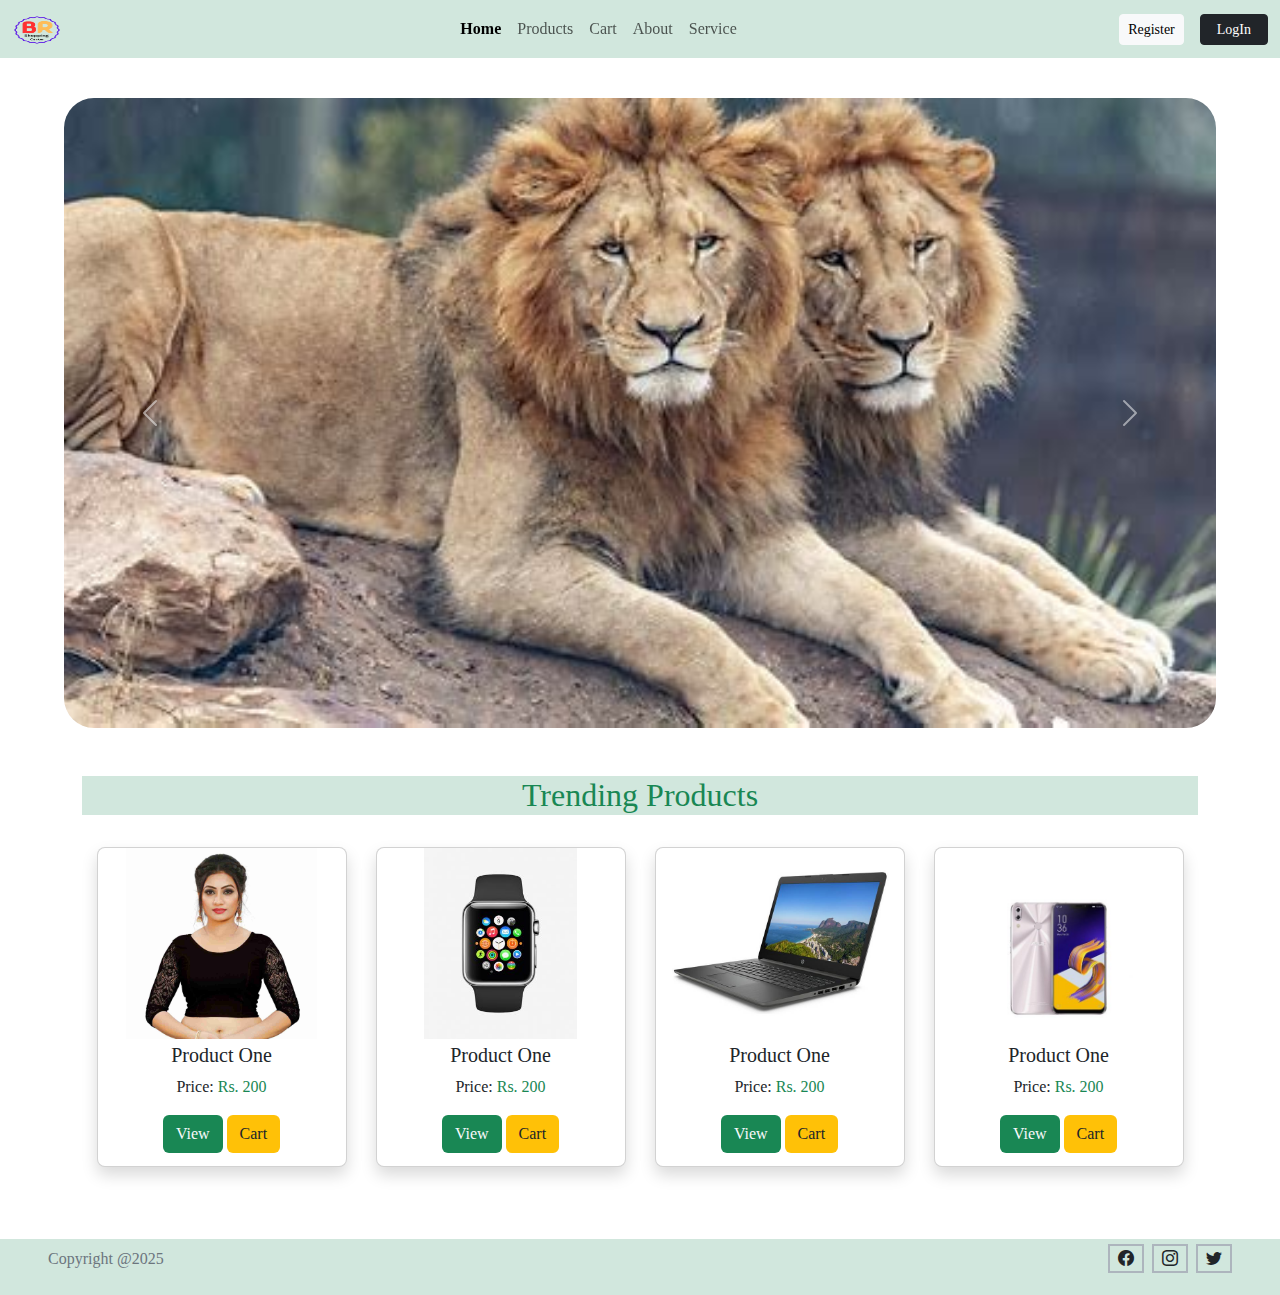
<file: index.html>
<!DOCTYPE html>
<html lang="en">
<head>
    <meta charset="UTF-8">
    <meta name="viewport" content="width=device-width, initial-scale=1.0">
    <title>Sijali Shop</title>
    <!-- favicon -->
    <link rel="shortcut icon" href="./images/logo.png" type="image/x-icon">
    <!-- Custom CSS -->
     <link rel="stylesheet" href="style.css">
    <!-- CDN for Bootstraps CSS -->
    <link href="https://cdn.jsdelivr.net/npm/bootstrap@5.3.3/dist/css/bootstrap.min.css" rel="stylesheet" integrity="sha384-QWTKZyjpPEjISv5WaRU9OFeRpok6YctnYmDr5pNlyT2bRjXh0JMhjY6hW+ALEwIH" crossorigin="anonymous">

    <!-- CDN for icons -->
    <link rel="stylesheet" href="https://cdn.jsdelivr.net/npm/bootstrap-icons@1.11.3/font/bootstrap-icons.min.css">
</head>
<body>
    

    <!-- start of header  -->
     <header class="bg-success-subtle">
        <nav class="navbar navbar-expand-lg">
            <div class="container-fluid">
              <a class="navbar-brand" href="./index.html">
                <img src="./images/logo.png" alt="logo" width="50" height="30">
              </a>
              <button class="navbar-toggler" type="button" data-bs-toggle="collapse" data-bs-target="#navbarScroll" aria-controls="navbarScroll" aria-expanded="false" aria-label="Toggle navigation">
                <span class="navbar-toggler-icon"></span>
              </button>
              <div class="collapse navbar-collapse" id="navbarScroll">
                <ul class="navbar-nav m-auto my-lg-0 navbar-nav-scroll">
                  <li class="nav-item">
                    <a class="nav-link active" aria-current="page" href="./index.html">Home</a>
                  </li>
                  <li class="nav-item">
                    <a class="nav-link" href="./products.html">Products</a>
                  </li>
                  <li class="nav-item">
                    <a class="nav-link" href="cart.html">Cart</a>
                  </li>
                  <li class="nav-item">
                    <a class="nav-link" href="about.html">About</a>
                  </li>
                  <li class="nav-item">
                    <a class="nav-link" href="#">Service</a>
                  </li>
                  
                </ul>
                <div class="d-flex">
                    <a href="register.html" class="btn btn-light btn-sm me-3">Register</a>
                    <a href="login.html" class="btn btn-dark btn-sm px-3">LogIn</a>
                </div>
              </div>
            </div>
          </nav>
     </header>
      <!-- end of header  -->

     <!-- start main section -->
     <!-- Banner -->
     <div id="carouselExampleAutoplaying" class="carousel slide" data-bs-ride="carousel">
        <div class="carousel-inner">
          <div class="carousel-item active">
            <img src="./images/b03.jpeg" class="d-block w-100" alt="...">
          </div>
          <div class="carousel-item">
            <img src="./images/b01.jpeg" class="d-block w-100" alt="...">
          </div>
          <div class="carousel-item">
            <img src="./images/b02.jpeg" class="d-block w-100" alt="...">
          </div>
        </div>
        <button class="carousel-control-prev" type="button" data-bs-target="#carouselExampleAutoplaying" data-bs-slide="prev">
          <span class="carousel-control-prev-icon" aria-hidden="true"></span>
          <span class="visually-hidden">Previous</span>
        </button>
        <button class="carousel-control-next" type="button" data-bs-target="#carouselExampleAutoplaying" data-bs-slide="next">
          <span class="carousel-control-next-icon" aria-hidden="true"></span>
          <span class="visually-hidden">Next</span>
        </button>
      </div>
      <!-- end of main section Banner -->

       <!-- start Products -->
        <div class="container my-5" id="products">
          <h2 class="text-center bg-success-subtle text-success">Trending Products</h2>

          <div class="d-flex justify-content-evenly">
            <!-- flex-wrap for other pic -->
            <!-- Card 1 -->
            <div class="card m-auto my-4 rounded-3 shadow">
              <img src="./images/1.jpg" class="card-img-top" alt="shoe">
              <div class="card-body p-1 text-center">
                <h5 class="card-title">Product One</h5>
                <p class="card-text">Price: <span class="text-success">Rs. 200</span></p>
                <a href="productview.html" class="btn bg-success text-light">View</a>
                <a href="#" class="btn bg-warning">Cart</a>
              </div>
            </div>
            <!-- Card 2 -->
            <div class="card m-auto my-4 rounded-3 shadow">
              <img src="./images/2.jpg" class="card-img-top" alt="shoe">
              <div class="card-body p-1 text-center">
                <h5 class="card-title">Product One</h5>
                <p class="card-text">Price: <span class="text-success">Rs. 200</span></p>
                <a href="#" class="btn bg-success text-light">View</a>
                <a href="#" class="btn bg-warning">Cart</a>
              </div>
            </div>
            <!-- Card 3 -->
            <div class="card m-auto my-4 rounded-3 shadow">
              <img src="./images/3.jpeg" class="card-img-top" alt="shoe">
              <div class="card-body p-1 text-center">
                <h5 class="card-title">Product One</h5>
                <p class="card-text">Price: <span class="text-success">Rs. 200</span></p>
                <a href="#" class="btn bg-success text-light">View</a>
                <a href="#" class="btn bg-warning">Cart</a>
              </div>
            </div>
            <!-- Card 4 -->
            <div class="card m-auto my-4 rounded-3 shadow">
              <img src="./images/4.jpg" class="card-img-top" alt="shoe">
              <div class="card-body p-1 text-center">
                <h5 class="card-title">Product One</h5>
                <p class="card-text">Price: <span class="text-success">Rs. 200</span></p>
                <a href="#" class="btn bg-success text-light">View</a>
                <a href="#" class="btn bg-warning">Cart</a>
              </div>
            </div>



          </div>
        </div>
     <!-- start footer -->

      <footer class="bg-success-subtle px-5 py-2">
        <div class="d-flex justify-content-between align-items-center">
          <p class="text-secondary">Copyright @2025</p>

          <p>
            <a href="https://www.facebook.com/" class="text-dark border border-2 border-dark-subtle px-2 py-1 founded-2"><i class="bi bi-facebook"></i></a>
            <a href="#" class="text-dark border border-2 border-dark-subtle px-2 py-1 founded-2 mx-1"><i class="bi bi-instagram"></i></a>
            <a href="#" class="text-dark border border-2 border-dark-subtle px-2 py-1 founded-2"><i class="bi bi-twitter"></i></a>
          </p>
        </div>
      </footer>
      <!-- end footer -->


    <!-- CDN for Bootstrap JS  -->
    <script src="https://cdn.jsdelivr.net/npm/bootstrap@5.3.3/dist/js/bootstrap.bundle.min.js" integrity="sha384-YvpcrYf0tY3lHB60NNkmXc5s9fDVZLESaAA55NDzOxhy9GkcIdslK1eN7N6jIeHz" crossorigin="anonymous"></script>
</body>
</html>
</file>
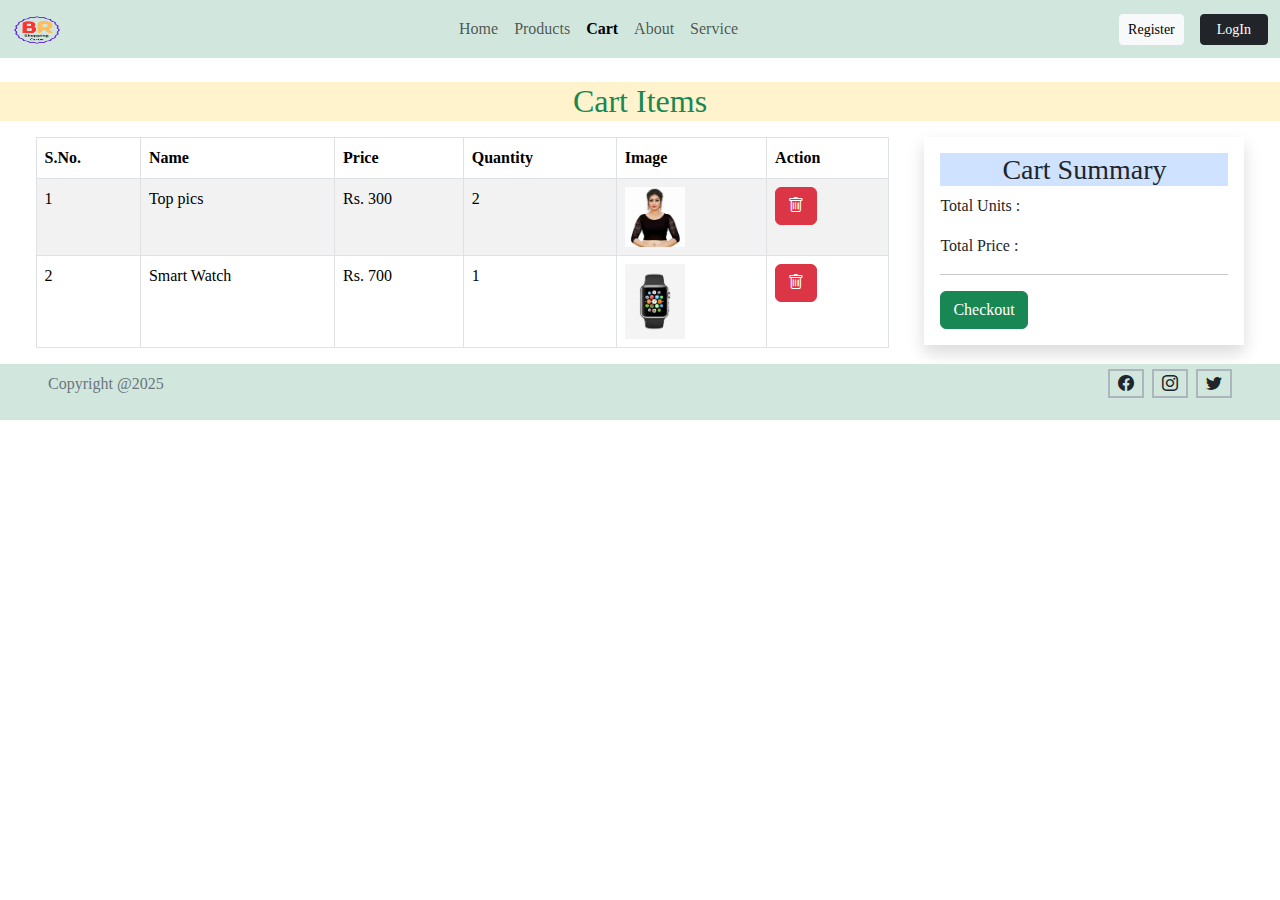
<file: cart.html>
<!DOCTYPE html>
<html lang="en">
<head>
    <meta charset="UTF-8">
    <meta name="viewport" content="width=device-width, initial-scale=1.0">
    <title>Sijali Shop</title>
    <!-- favicon -->
    <link rel="shortcut icon" href="./images/logo.png" type="image/x-icon">
    <!-- Custom CSS -->
     <link rel="stylesheet" href="style.css">
    <!-- CDN for Bootstraps CSS -->
    <link href="https://cdn.jsdelivr.net/npm/bootstrap@5.3.3/dist/css/bootstrap.min.css" rel="stylesheet" integrity="sha384-QWTKZyjpPEjISv5WaRU9OFeRpok6YctnYmDr5pNlyT2bRjXh0JMhjY6hW+ALEwIH" crossorigin="anonymous">

    <!-- CDN for icons -->
    <link rel="stylesheet" href="https://cdn.jsdelivr.net/npm/bootstrap-icons@1.11.3/font/bootstrap-icons.min.css">
</head>
<body>
    

    <!-- start of header  -->
    <header class="bg-success-subtle">
      <nav class="navbar navbar-expand-lg">
          <div class="container-fluid">
            <a class="navbar-brand" href="./index.html">
              <img src="./images/logo.png" alt="logo" width="50" height="30">
            </a>
            <button class="navbar-toggler" type="button" data-bs-toggle="collapse" data-bs-target="#navbarScroll" aria-controls="navbarScroll" aria-expanded="false" aria-label="Toggle navigation">
              <span class="navbar-toggler-icon"></span>
            </button>
            <div class="collapse navbar-collapse" id="navbarScroll">
              <ul class="navbar-nav m-auto my-lg-0 navbar-nav-scroll">
                <li class="nav-item">
                  <a class="nav-link" aria-current="page" href="./index.html">Home</a>
                </li>
                <li class="nav-item">
                  <a class="nav-link" href="./products.html">Products</a>
                </li>
                <li class="nav-item">
                  <a class="nav-link active" href="cart.html">Cart</a>
                </li>
                <li class="nav-item">
                  <a class="nav-link" href="about.html">About</a>
                </li>
                <li class="nav-item">
                  <a class="nav-link" href="#">Service</a>
                </li>
                
              </ul>
              <div class="d-flex">
                  <a href="register.html" class="btn btn-light btn-sm me-3">Register</a>
                  <a href="login.html" class="btn btn-dark btn-sm px-3">LogIn</a>
              </div>
            </div>
          </div>
        </nav>
   </header>

     <!-- main section -->
     <main>
        <h2 class="text-center text-success bg-warning-subtle mt-4 mb-3">Cart Items</h2>
        <div class="d-flex justify-content-evenly">
            <div class="col-md-8">
                <table class="table table-bordered table-hover table-striped">
                    <thead>
                        <tr>
                            <th>S.No.</th>
                            <th>Name</th>
                            <th>Price</th>
                            <th>Quantity</th>
                            <th>Image</th>
                            <th>Action</th>
                        </tr>
                    </thead>

                
                <tbody>
                    <tr>
                    <td>1</td>
                    <td>Top pics</td>
                    <td>Rs. 300</td>
                    <td>2</td>
                    <td>
                    <img src="./images/1.jpg" alt="" width="60px">
                </td>
                <td><i class="bi bi-trash btn btn-danger"></i></td>
                </tr>
                <tr>
                    <td>2</td>
                    <td>Smart Watch</td>
                    <td>Rs. 700</td>
                    <td>1</td>
                    <td>
                    <img src="./images/2.jpg" alt="" width="60px">
                </td>
                <td><i class="bi bi-trash btn btn-danger"></i></td>
                </tr>
                </tbody>
            </table>
            </div>
            <div class="col-md-3">
                <section class="col-12 shadow p-3">
                    <h3 class="text-center bg-primary-subtle">Cart Summary</h3>
                    <p>Total Units :</p>
                    <p>Total Price :</p>
                    <hr>
                    <button class="btn btn-success">Checkout</button>
                </section>
            </div>
        </div>


     </main>
      <!-- end of main sections -->

     <!-- start footer -->
      <footer class="bg-success-subtle px-5 py-2">
        <div class="d-flex justify-content-between align-items-center">
          <p class="text-secondary">Copyright @2025</p>

          <p>
            <a href="https://www.facebook.com/" class="text-dark border border-2 border-dark-subtle px-2 py-1 founded-2"><i class="bi bi-facebook"></i></a>
            <a href="#" class="text-dark border border-2 border-dark-subtle px-2 py-1 founded-2 mx-1"><i class="bi bi-instagram"></i></a>
            <a href="#" class="text-dark border border-2 border-dark-subtle px-2 py-1 founded-2"><i class="bi bi-twitter"></i></a>
          </p>
        </div>
      </footer>
      <!-- end of footer  -->


    <!-- CDN for Bootstrap JS  -->
    <script src="https://cdn.jsdelivr.net/npm/bootstrap@5.3.3/dist/js/bootstrap.bundle.min.js" integrity="sha384-YvpcrYf0tY3lHB60NNkmXc5s9fDVZLESaAA55NDzOxhy9GkcIdslK1eN7N6jIeHz" crossorigin="anonymous"></script>
</body>
</html>
</file>
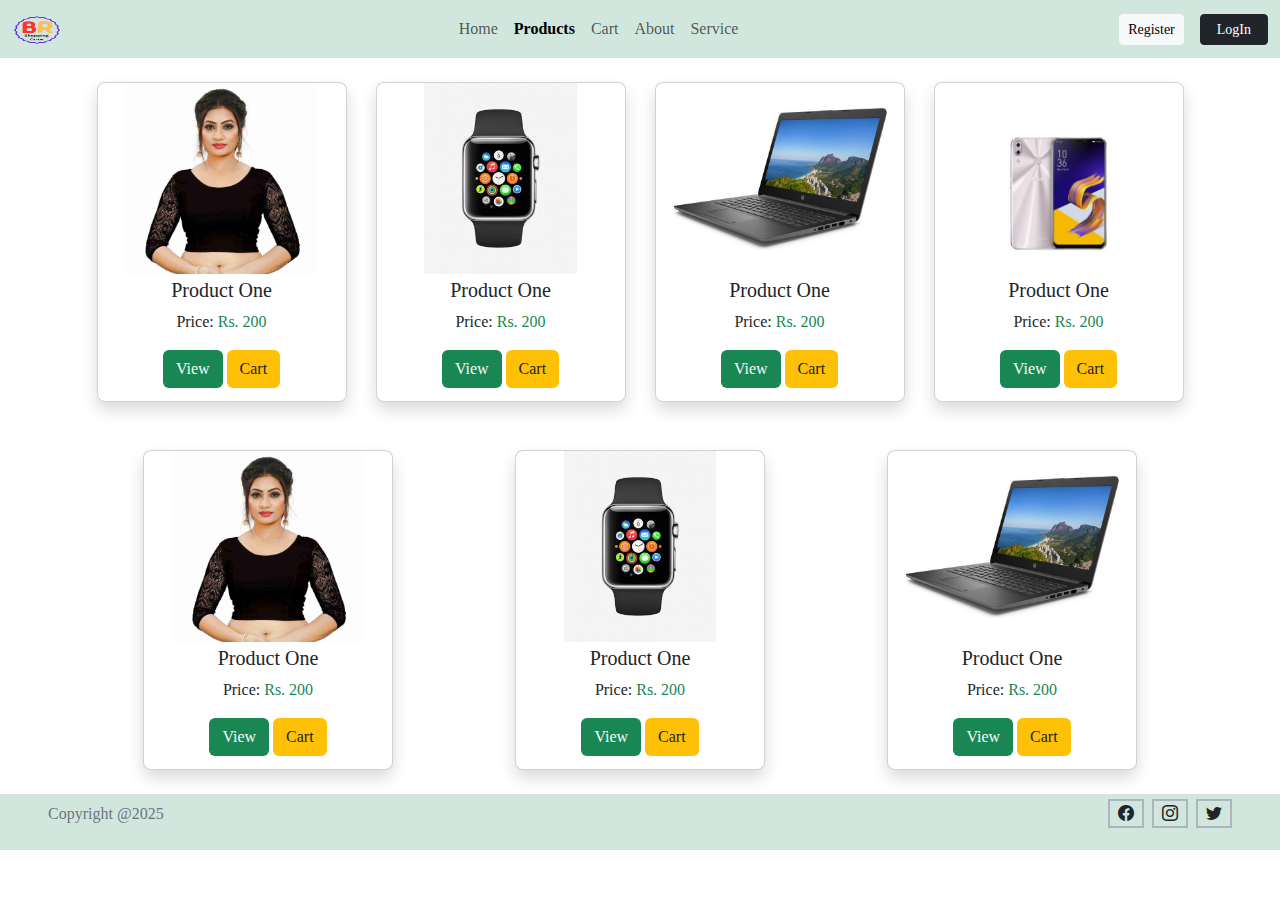
<file: products.html>
<!DOCTYPE html>
<html lang="en">
<head>
    <meta charset="UTF-8">
    <meta name="viewport" content="width=device-width, initial-scale=1.0">
    <title>Sijali Shop</title>
    <!-- favicon -->
    <link rel="shortcut icon" href="./images/logo.png" type="image/x-icon">
    <!-- Custom CSS -->
     <link rel="stylesheet" href="style.css">
    <!-- CDN for Bootstraps CSS -->
    <link href="https://cdn.jsdelivr.net/npm/bootstrap@5.3.3/dist/css/bootstrap.min.css" rel="stylesheet" integrity="sha384-QWTKZyjpPEjISv5WaRU9OFeRpok6YctnYmDr5pNlyT2bRjXh0JMhjY6hW+ALEwIH" crossorigin="anonymous">

    <!-- CDN for icons -->
    <link rel="stylesheet" href="https://cdn.jsdelivr.net/npm/bootstrap-icons@1.11.3/font/bootstrap-icons.min.css">
</head>
<body>
    

    <!-- start of header  -->
    <header class="bg-success-subtle">
      <nav class="navbar navbar-expand-lg">
          <div class="container-fluid">
            <a class="navbar-brand" href="./index.html">
              <img src="./images/logo.png" alt="logo" width="50" height="30">
            </a>
            <button class="navbar-toggler" type="button" data-bs-toggle="collapse" data-bs-target="#navbarScroll" aria-controls="navbarScroll" aria-expanded="false" aria-label="Toggle navigation">
              <span class="navbar-toggler-icon"></span>
            </button>
            <div class="collapse navbar-collapse" id="navbarScroll">
              <ul class="navbar-nav m-auto my-lg-0 navbar-nav-scroll">
                <li class="nav-item">
                  <a class="nav-link" aria-current="page" href="./index.html">Home</a>
                </li>
                <li class="nav-item">
                  <a class="nav-link active" href="./products.html">Products</a>
                </li>
                <li class="nav-item">
                  <a class="nav-link" href="cart.html">Cart</a>
                </li>
                <li class="nav-item">
                  <a class="nav-link" href="about.html">About</a>
                </li>
                <li class="nav-item">
                  <a class="nav-link" href="#">Service</a>
                </li>
                
              </ul>
              <div class="d-flex">
                  <a href="register.html" class="btn btn-light btn-sm me-3">Register</a>
                  <a href="login.html" class="btn btn-dark btn-sm px-3">LogIn</a>
              </div>
            </div>
          </div>
        </nav>
   </header>

     <!-- main section -->
      <main>
        <div class="container d-flex justify-content-evenly flex-wrap" id="products">
          <!-- flex-wrap for other pic -->
          <!-- Card 1 -->
          <div class="card m-auto my-4 rounded-3 shadow">
            <img src="./images/1.jpg" class="card-img-top" alt="shoe">
            <div class="card-body p-1 text-center">
              <h5 class="card-title">Product One</h5>
              <p class="card-text">Price: <span class="text-success">Rs. 200</span></p>
              <a href="productview.html" class="btn bg-success text-light">View</a>
              <a href="#" class="btn bg-warning">Cart</a>
            </div>
          </div>
          <!-- Card 2 -->
          <div class="card m-auto my-4 rounded-3 shadow">
            <img src="./images/2.jpg" class="card-img-top" alt="shoe">
            <div class="card-body p-1 text-center">
              <h5 class="card-title">Product One</h5>
              <p class="card-text">Price: <span class="text-success">Rs. 200</span></p>
              <a href="#" class="btn bg-success text-light">View</a>
              <a href="#" class="btn bg-warning">Cart</a>
            </div>
          </div>
          <!-- Card 3 -->
          <div class="card m-auto my-4 rounded-3 shadow">
            <img src="./images/3.jpeg" class="card-img-top" alt="shoe">
            <div class="card-body p-1 text-center">
              <h5 class="card-title">Product One</h5>
              <p class="card-text">Price: <span class="text-success">Rs. 200</span></p>
              <a href="#" class="btn bg-success text-light">View</a>
              <a href="#" class="btn bg-warning">Cart</a>
            </div>
          </div>
          <!-- Card 4 -->
          <div class="card m-auto my-4 rounded-3 shadow">
            <img src="./images/4.jpg" class="card-img-top" alt="shoe">
            <div class="card-body p-1 text-center">
              <h5 class="card-title">Product One</h5>
              <p class="card-text">Price: <span class="text-success">Rs. 200</span></p>
              <a href="#" class="btn bg-success text-light">View</a>
              <a href="#" class="btn bg-warning">Cart</a>
            </div>
          </div>
          <!-- Card 1 -->
          <div class="card m-auto my-4 rounded-3 shadow">
            <img src="./images/1.jpg" class="card-img-top" alt="shoe">
            <div class="card-body p-1 text-center">
              <h5 class="card-title">Product One</h5>
              <p class="card-text">Price: <span class="text-success">Rs. 200</span></p>
              <a href="#" class="btn bg-success text-light">View</a>
              <a href="#" class="btn bg-warning">Cart</a>
            </div>
          </div>
          <!-- Card 2 -->
          <div class="card m-auto my-4 rounded-3 shadow">
            <img src="./images/2.jpg" class="card-img-top" alt="shoe">
            <div class="card-body p-1 text-center">
              <h5 class="card-title">Product One</h5>
              <p class="card-text">Price: <span class="text-success">Rs. 200</span></p>
              <a href="#" class="btn bg-success text-light">View</a>
              <a href="#" class="btn bg-warning">Cart</a>
            </div>
          </div>
          <!-- Card 3 -->
          <div class="card m-auto my-4 rounded-3 shadow">
            <img src="./images/3.jpeg" class="card-img-top" alt="shoe">
            <div class="card-body p-1 text-center">
              <h5 class="card-title">Product One</h5>
              <p class="card-text">Price: <span class="text-success">Rs. 200</span></p>
              <a href="#" class="btn bg-success text-light">View</a>
              <a href="#" class="btn bg-warning">Cart</a>
            </div>
          </div>



        </div>
      </main>
      <!-- end of main sections -->

     <!-- start footer -->
      <footer class="bg-success-subtle px-5 py-2">
        <div class="d-flex justify-content-between align-items-center">
          <p class="text-secondary">Copyright @2025</p>

          <p>
            <a href="https://www.facebook.com/" class="text-dark border border-2 border-dark-subtle px-2 py-1 founded-2"><i class="bi bi-facebook"></i></a>
            <a href="#" class="text-dark border border-2 border-dark-subtle px-2 py-1 founded-2 mx-1"><i class="bi bi-instagram"></i></a>
            <a href="#" class="text-dark border border-2 border-dark-subtle px-2 py-1 founded-2"><i class="bi bi-twitter"></i></a>
          </p>
        </div>
      </footer>
      <!-- end of footer  -->


    <!-- CDN for Bootstrap JS  -->
    <script src="https://cdn.jsdelivr.net/npm/bootstrap@5.3.3/dist/js/bootstrap.bundle.min.js" integrity="sha384-YvpcrYf0tY3lHB60NNkmXc5s9fDVZLESaAA55NDzOxhy9GkcIdslK1eN7N6jIeHz" crossorigin="anonymous"></script>
</body>
</html>
</file>
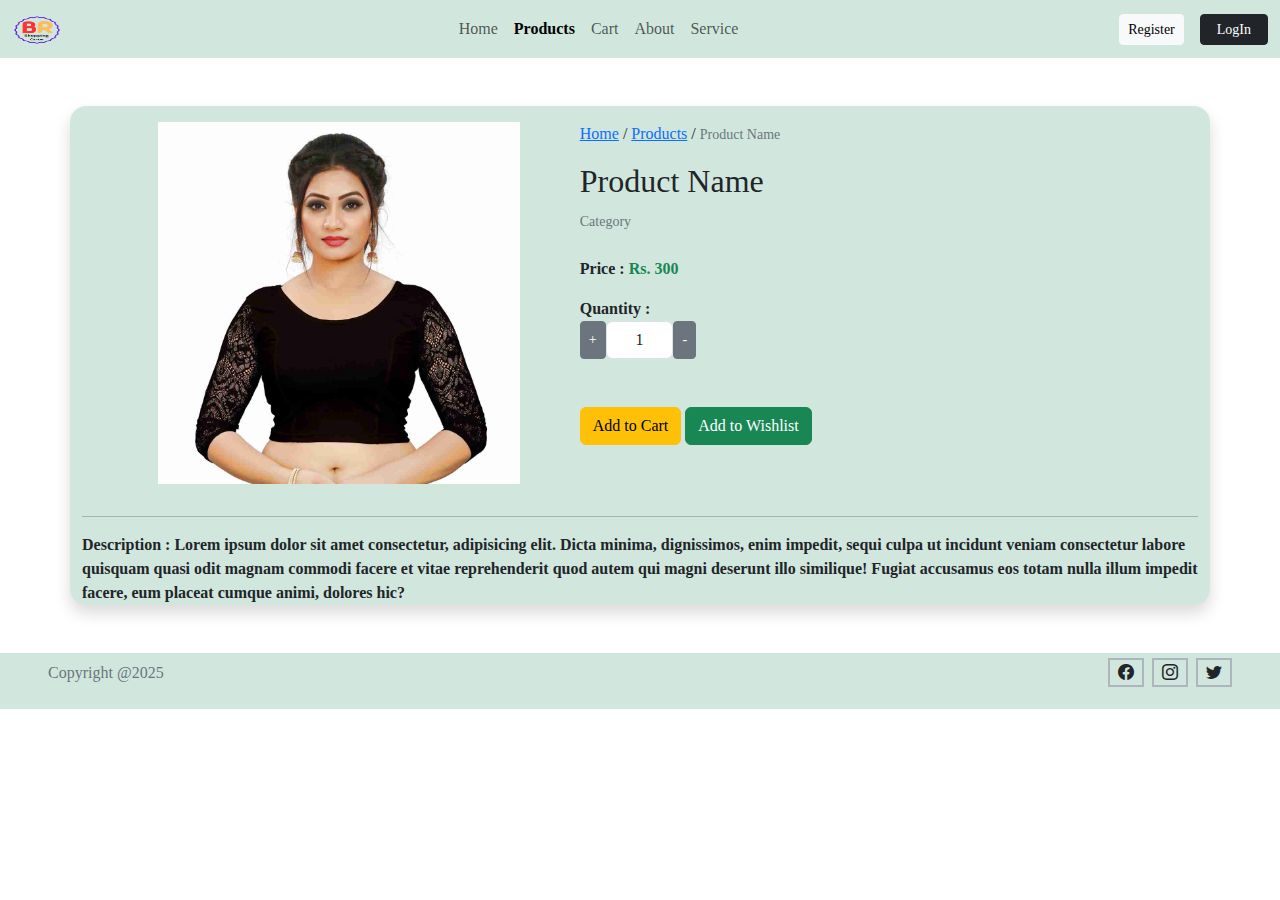
<file: productview.html>
<!DOCTYPE html>
<html lang="en">
<head>
    <meta charset="UTF-8">
    <meta name="viewport" content="width=device-width, initial-scale=1.0">
    <title>Sijali Shop</title>
    <!-- favicon -->
    <link rel="shortcut icon" href="./images/logo.png" type="image/x-icon">
    <!-- Custom CSS -->
     <link rel="stylesheet" href="style.css">
    <!-- CDN for Bootstraps CSS -->
    <link href="https://cdn.jsdelivr.net/npm/bootstrap@5.3.3/dist/css/bootstrap.min.css" rel="stylesheet" integrity="sha384-QWTKZyjpPEjISv5WaRU9OFeRpok6YctnYmDr5pNlyT2bRjXh0JMhjY6hW+ALEwIH" crossorigin="anonymous">

    <!-- CDN for icons -->
    <link rel="stylesheet" href="https://cdn.jsdelivr.net/npm/bootstrap-icons@1.11.3/font/bootstrap-icons.min.css">
</head>
<body>
    

    <!-- start of header  -->
    <header class="bg-success-subtle">
      <nav class="navbar navbar-expand-lg">
          <div class="container-fluid">
            <a class="navbar-brand" href="./index.html">
              <img src="./images/logo.png" alt="logo" width="50" height="30">
            </a>
            <button class="navbar-toggler" type="button" data-bs-toggle="collapse" data-bs-target="#navbarScroll" aria-controls="navbarScroll" aria-expanded="false" aria-label="Toggle navigation">
              <span class="navbar-toggler-icon"></span>
            </button>
            <div class="collapse navbar-collapse" id="navbarScroll">
              <ul class="navbar-nav m-auto my-lg-0 navbar-nav-scroll">
                <li class="nav-item">
                  <a class="nav-link" aria-current="page" href="./index.html">Home</a>
                </li>
                <li class="nav-item">
                  <a class="nav-link active" href="./products.html">Products</a>
                </li>
                <li class="nav-item">
                  <a class="nav-link" href="cart.html">Cart</a>
                </li>
                <li class="nav-item">
                  <a class="nav-link" href="about.html">About</a>
                </li>
                <li class="nav-item">
                  <a class="nav-link" href="#">Service</a>
                </li>
                
              </ul>
              <div class="d-flex">
                  <a href="register.html" class="btn btn-light btn-sm me-3">Register</a>
                  <a href="login.html" class="btn btn-dark btn-sm px-3">LogIn</a>
              </div>
            </div>
          </div>
        </nav>
   </header>

     <!-- main section -->
      <main>
        <div class="container my-5 shadow bg-success-subtle rounded-4">
            <div class="d-md-flex justify-content-evenly p-3">
                <div class="col-md-4">
                    <img src="./images/1.jpg" alt="product" width="100%" height="100%">
                </div>
                <div class="col-md-6">
                    <p>
                        <a href="./index.html">Home</a> /
                        <a href="./products.html">Products</a> /
                        <small class="text-secondary">Product Name</small>
                    </p>
                    <h2>Product Name</h2>
                    <small class="text-secondary">Category</small>
                    <p class="fw-bold mt-4">Price : <span class="text-success">Rs. 300</span></p>
                    <p class="fw-bold m-0">Quantity :</p>
                    <div class="d-flex w-50">
                        <button class="btn btn-secondary btn-sm">+</button>
                        <input type="text" value="1" class="form-control w-25 text-center" readonly>
                        <button class="btn btn-secondary btn-sm">-</button>
                    </div>
                    <a href="cart.html" button class="btn btn-warning mt-5">Add to Cart</a>
                    <button class="btn btn-success mt-5">Add to Wishlist</button>

                </div>
            </div>
            <hr>
            <p class="fw-bold">Description : <span>
                Lorem ipsum dolor sit amet consectetur, adipisicing elit. Dicta minima, dignissimos, enim impedit, sequi culpa ut incidunt veniam consectetur labore quisquam quasi odit magnam commodi facere et vitae reprehenderit quod autem qui magni deserunt illo similique! Fugiat accusamus eos totam nulla illum impedit facere, eum placeat cumque animi, dolores hic?
            </span></p>
        </div>

      </main>
      <!-- end of main sections -->

     <!-- start footer -->
      <footer class="bg-success-subtle px-5 py-2">
        <div class="d-flex justify-content-between align-items-center">
          <p class="text-secondary">Copyright @2025</p>

          <p>
            <a href="https://www.facebook.com/" class="text-dark border border-2 border-dark-subtle px-2 py-1 founded-2"><i class="bi bi-facebook"></i></a>
            <a href="#" class="text-dark border border-2 border-dark-subtle px-2 py-1 founded-2 mx-1"><i class="bi bi-instagram"></i></a>
            <a href="#" class="text-dark border border-2 border-dark-subtle px-2 py-1 founded-2"><i class="bi bi-twitter"></i></a>
          </p>
        </div>
      </footer>
      <!-- end of footer  -->


    <!-- CDN for Bootstrap JS  -->
    <script src="https://cdn.jsdelivr.net/npm/bootstrap@5.3.3/dist/js/bootstrap.bundle.min.js" integrity="sha384-YvpcrYf0tY3lHB60NNkmXc5s9fDVZLESaAA55NDzOxhy9GkcIdslK1eN7N6jIeHz" crossorigin="anonymous"></script>
</body>
</html>
</file>
<file: style.css>
*{
    font-family: cursive;
    transition: 0.5s;!important
}
.bg-success-subtle{
    z-index: 1;  
    position: sticky;
    top: 0px;
}
header ul a{
    font-size: 18px; !important;
}
header ul .active{
    font-weight: bold;
    color:greenyellow; !important;
    position: sticky;
    top: 0px;
}
.header ul a:hover{
    transform: scale(1:1);
}
.nav-item{
    position: sticky;
    top:0px;
}
.nav-item a:hover{
    color: red;!important;
    bg-primary;!important;
}

.carousel{
    width: 90%;
    margin: 40px auto;
    height: 70vh;
}
.carousel-item{
    height: 70vh;
}
.carousel-item img{
    height: 100%;
    border-radius: 30px;
}
/* Products */
#products .card{
    width: 250px;
    height: 320px;
}
#products .card:hover{
    transform: scale(1.1);
    box-shadow: 0 0 8px rgba(238, 145, 5, 0.5);!important

}
#products .card img{
    width: 100%;
    height: 60%;
    object-fit: contain;
}
#products .card a:hover{
    background: rgb(241, 5, 5) !important
}
</file>
